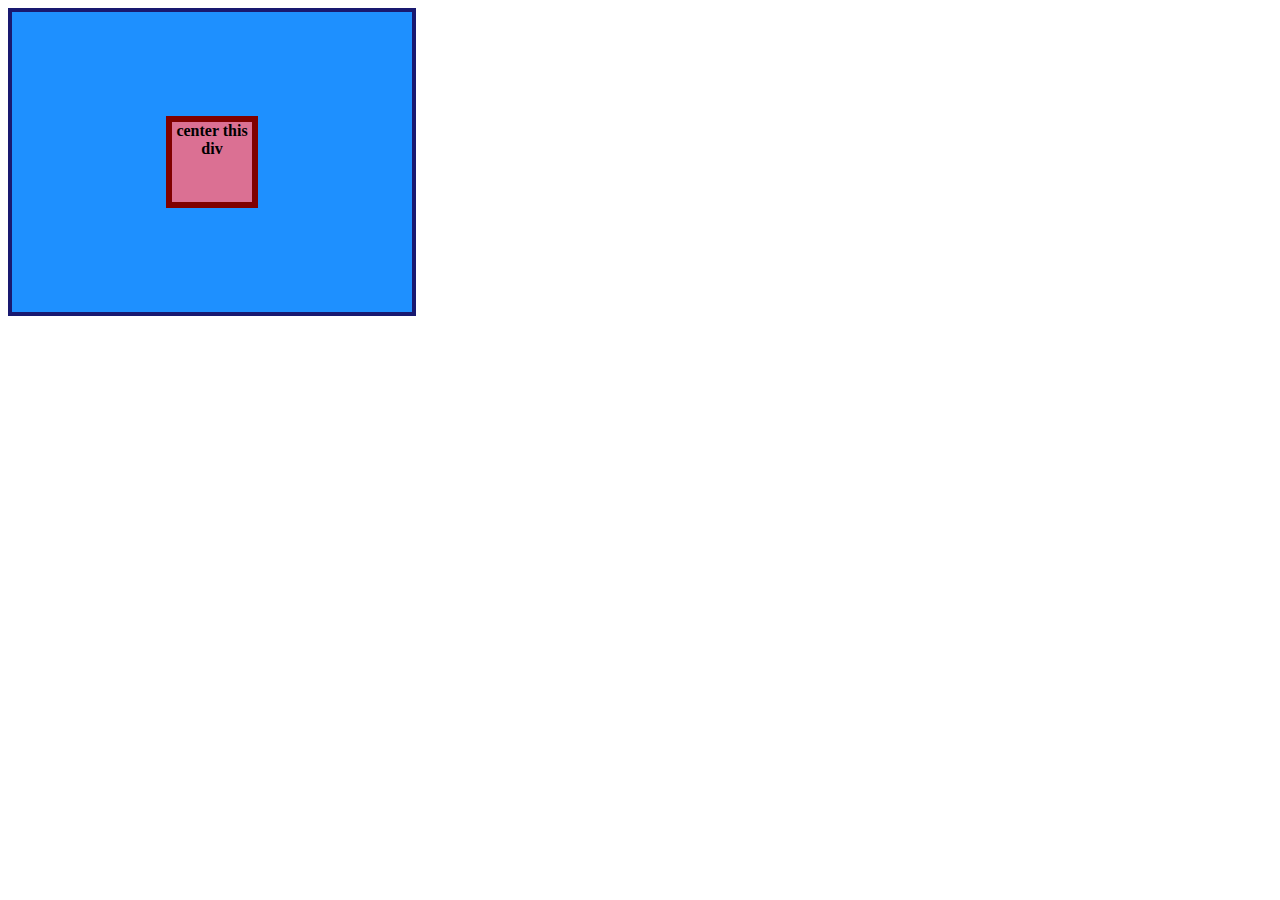
<file: flex/01-flex-center/index.html>
<!DOCTYPE html>
<html lang="en">
  <head>
    <meta charset="UTF-8" />
    <meta http-equiv="X-UA-Compatible" content="IE=edge" />
    <meta name="viewport" content="width=device-width, initial-scale=1.0" />
    <title>CENTER THIS DIV</title>
    <link rel="stylesheet" href="style.css" />
  </head>
  <body>
    <div class="container">
      <div class="box">center this div</div>
    </div>
  </body>
</html>
</file>
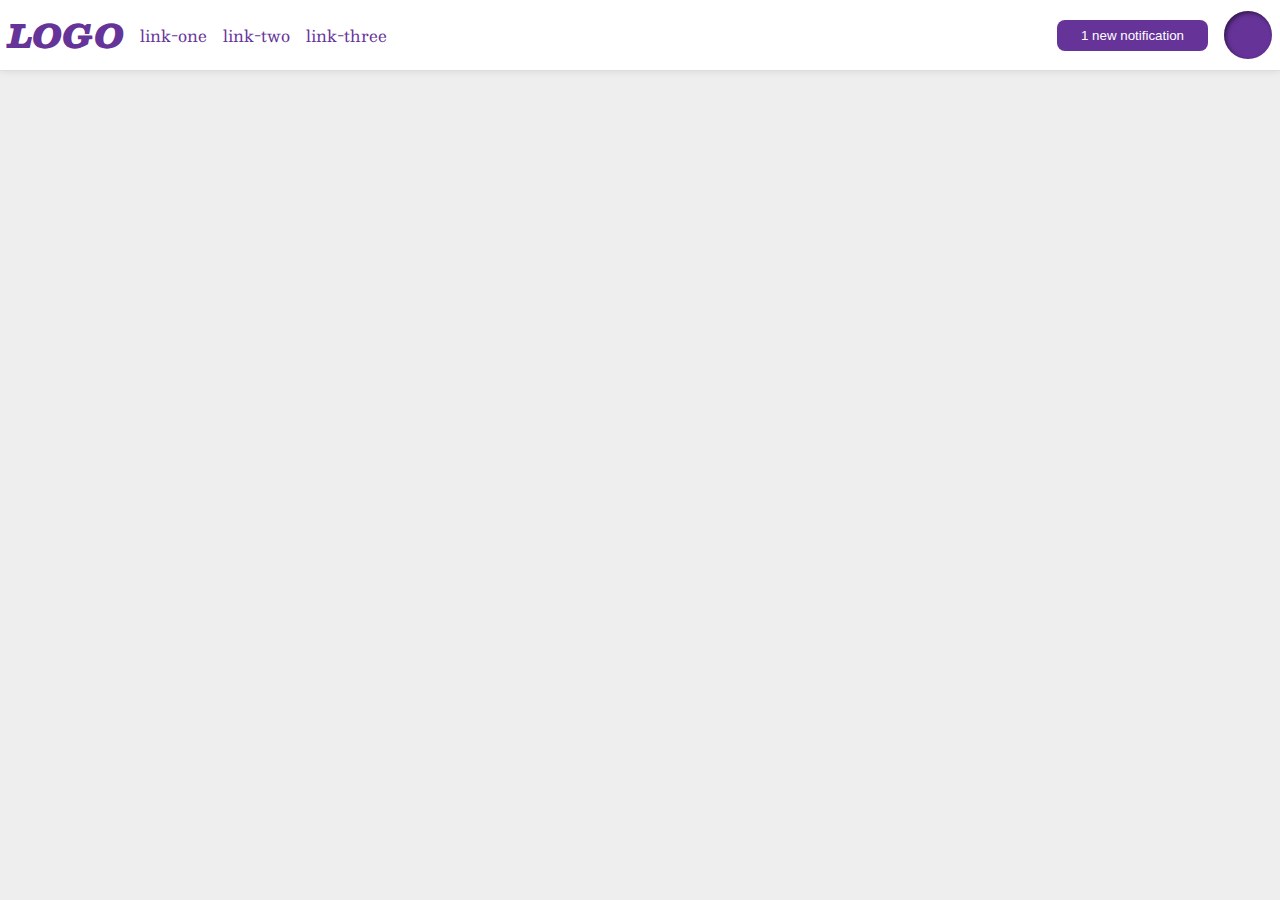
<file: flex/03-flex-header-2/index.html>
<!DOCTYPE html>
<html lang="en">
  <head>
    <meta charset="UTF-8" />
    <meta http-equiv="X-UA-Compatible" content="IE=edge" />
    <meta name="viewport" content="width=device-width, initial-scale=1.0" />
    <title>Flex Header 2</title>
    <link rel="stylesheet" href="style.css" />
  </head>
  <body>
    <div class="header">
      <div class="left">
        <div class="logo">LOGO</div>
        <ul class="links">
          <li><a href="https://google.com">link-one</a></li>
          <li><a href="https://google.com">link-two</a></li>
          <li><a href="https://google.com">link-three</a></li>
        </ul>
      </div>
      <div class="right">
        <button class="notifications">1 new notification</button>
        <div class="profile-image"></div>
      </div>
    </div>
  </body>
</html>
</file>
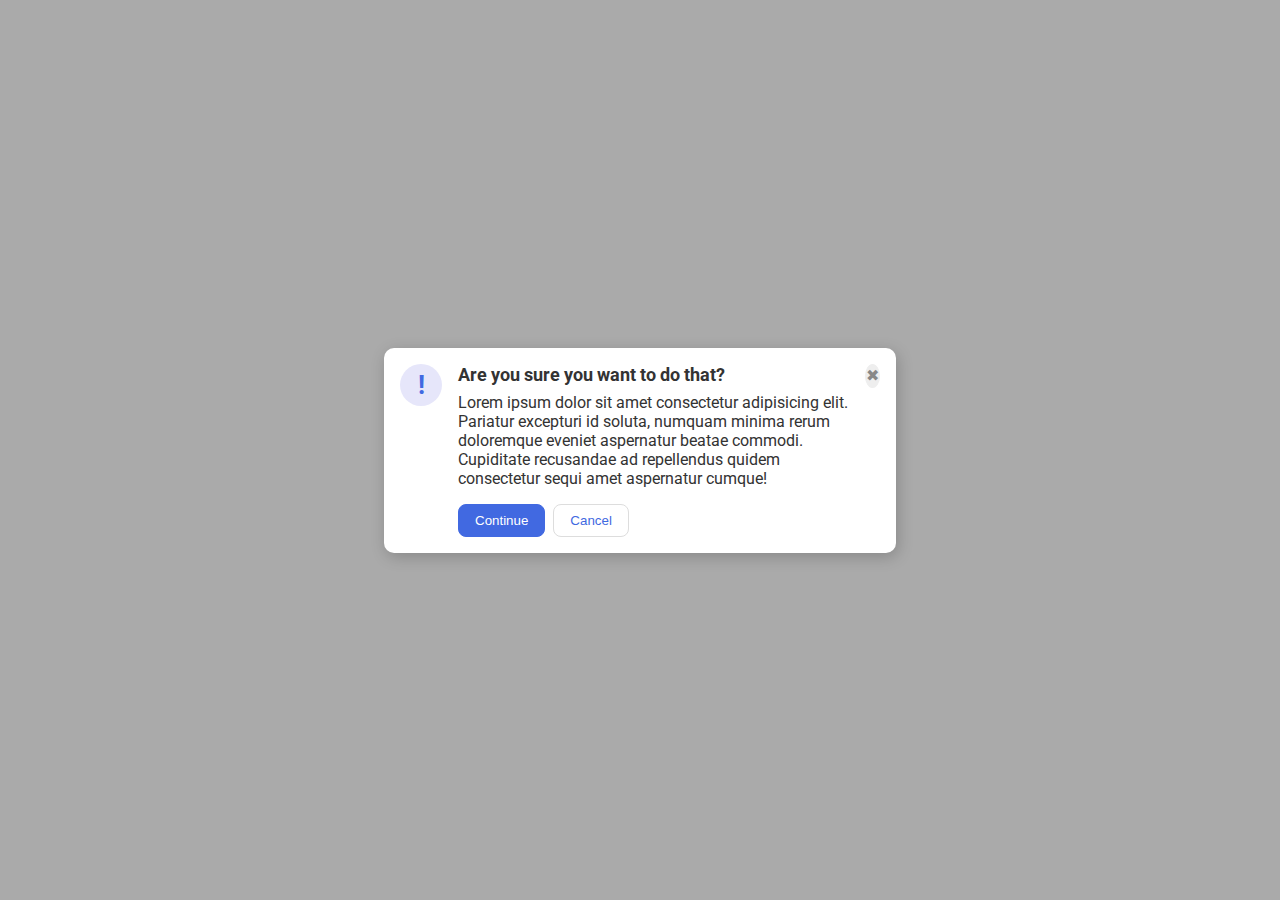
<file: flex/05-flex-modal/index.html>
<!DOCTYPE html>
<html lang="en">
  <head>
    <meta charset="UTF-8" />
    <meta http-equiv="X-UA-Compatible" content="IE=edge" />
    <meta name="viewport" content="width=device-width, initial-scale=1.0" />
    <link rel="stylesheet" href="style.css" />
    <title>Modal</title>
  </head>
  <body>
    <div class="modal">
      <div class="icon">!</div>
      <div class="center">
        <div class="header">Are you sure you want to do that?</div>
        <div class="text">
          Lorem ipsum dolor sit amet consectetur adipisicing elit. Pariatur
          excepturi id soluta, numquam minima rerum doloremque eveniet
          aspernatur beatae commodi. Cupiditate recusandae ad repellendus quidem
          consectetur sequi amet aspernatur cumque!
        </div>
        <div class="btns">
          <button class="continue">Continue</button>
          <button class="cancel">Cancel</button>
        </div>
      </div>
      <button class="close-button">✖</button>
    </div>
  </body>
</html>
</file>
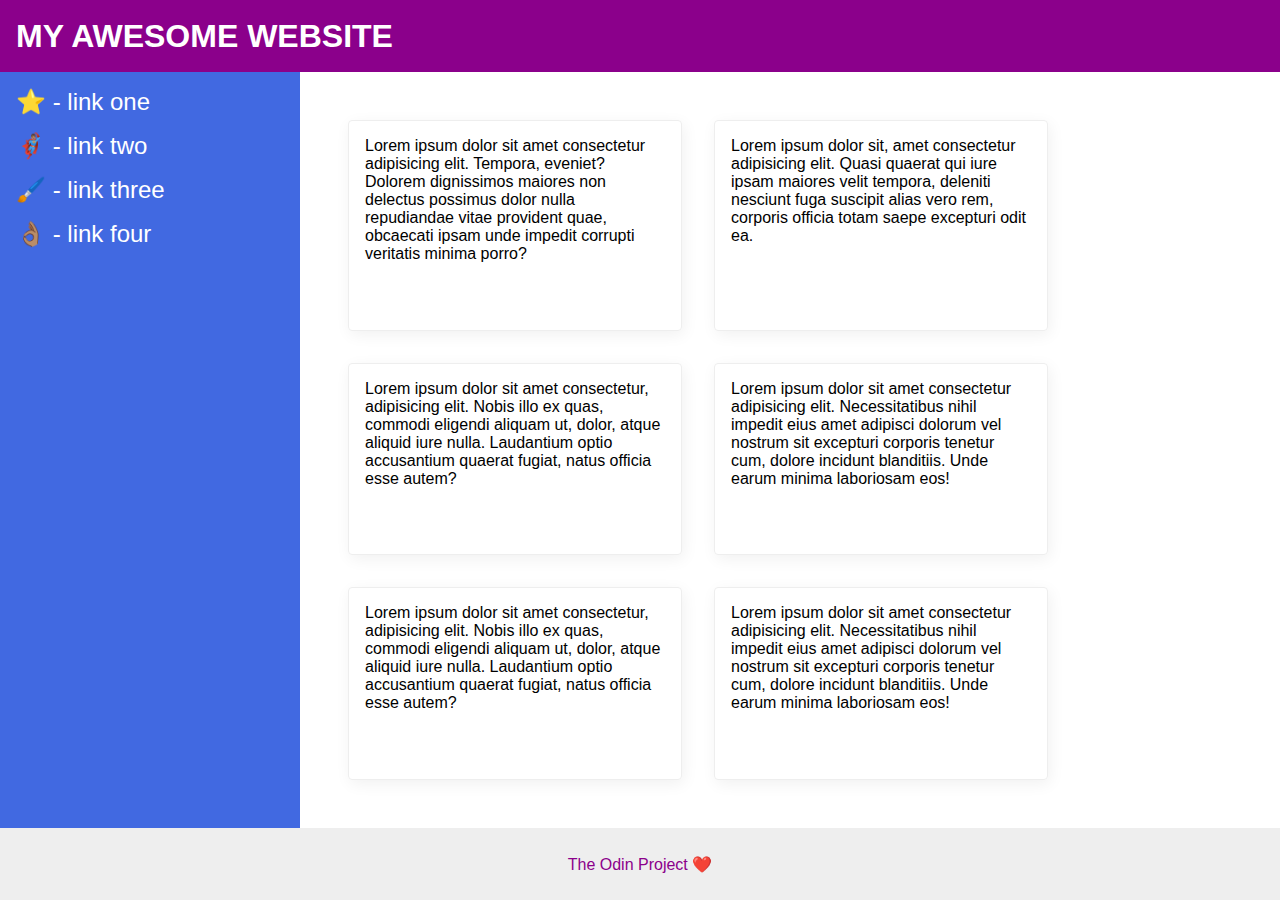
<file: flex/07-flex-layout-2/index.html>
<!DOCTYPE html>
<html lang="en">
  <head>
    <meta charset="UTF-8" />
    <meta http-equiv="X-UA-Compatible" content="IE=edge" />
    <meta name="viewport" content="width=device-width, initial-scale=1.0" />
    <title>The Holy Grail</title>
    <link rel="stylesheet" href="style.css" />
  </head>
  <body>
    <div class="header">MY AWESOME WEBSITE</div>
    <div class="body">
      <div class="sidebar">
        <ul>
          <li><a href="#">⭐ - link one</a></li>
          <li><a href="#">🦸🏽‍♂️ - link two</a></li>
          <li><a href="#">🖌️ - link three</a></li>
          <li><a href="#">👌🏽 - link four</a></li>
        </ul>
      </div>
      <div class="container">
        <div class="card">
          Lorem ipsum dolor sit amet consectetur adipisicing elit. Tempora,
          eveniet? Dolorem dignissimos maiores non delectus possimus dolor nulla
          repudiandae vitae provident quae, obcaecati ipsam unde impedit
          corrupti veritatis minima porro?
        </div>
        <div class="card">
          Lorem ipsum dolor sit, amet consectetur adipisicing elit. Quasi
          quaerat qui iure ipsam maiores velit tempora, deleniti nesciunt fuga
          suscipit alias vero rem, corporis officia totam saepe excepturi odit
          ea.
        </div>
        <div class="card">
          Lorem ipsum dolor sit amet consectetur, adipisicing elit. Nobis illo
          ex quas, commodi eligendi aliquam ut, dolor, atque aliquid iure nulla.
          Laudantium optio accusantium quaerat fugiat, natus officia esse autem?
        </div>
        <div class="card">
          Lorem ipsum dolor sit amet consectetur adipisicing elit.
          Necessitatibus nihil impedit eius amet adipisci dolorum vel nostrum
          sit excepturi corporis tenetur cum, dolore incidunt blanditiis. Unde
          earum minima laboriosam eos!
        </div>
        <div class="card">
          Lorem ipsum dolor sit amet consectetur, adipisicing elit. Nobis illo
          ex quas, commodi eligendi aliquam ut, dolor, atque aliquid iure nulla.
          Laudantium optio accusantium quaerat fugiat, natus officia esse autem?
        </div>
        <div class="card">
          Lorem ipsum dolor sit amet consectetur adipisicing elit.
          Necessitatibus nihil impedit eius amet adipisci dolorum vel nostrum
          sit excepturi corporis tenetur cum, dolore incidunt blanditiis. Unde
          earum minima laboriosam eos!
        </div>
      </div>
    </div>
    <div class="footer">The Odin Project ❤️</div>
  </body>
</html>
</file>
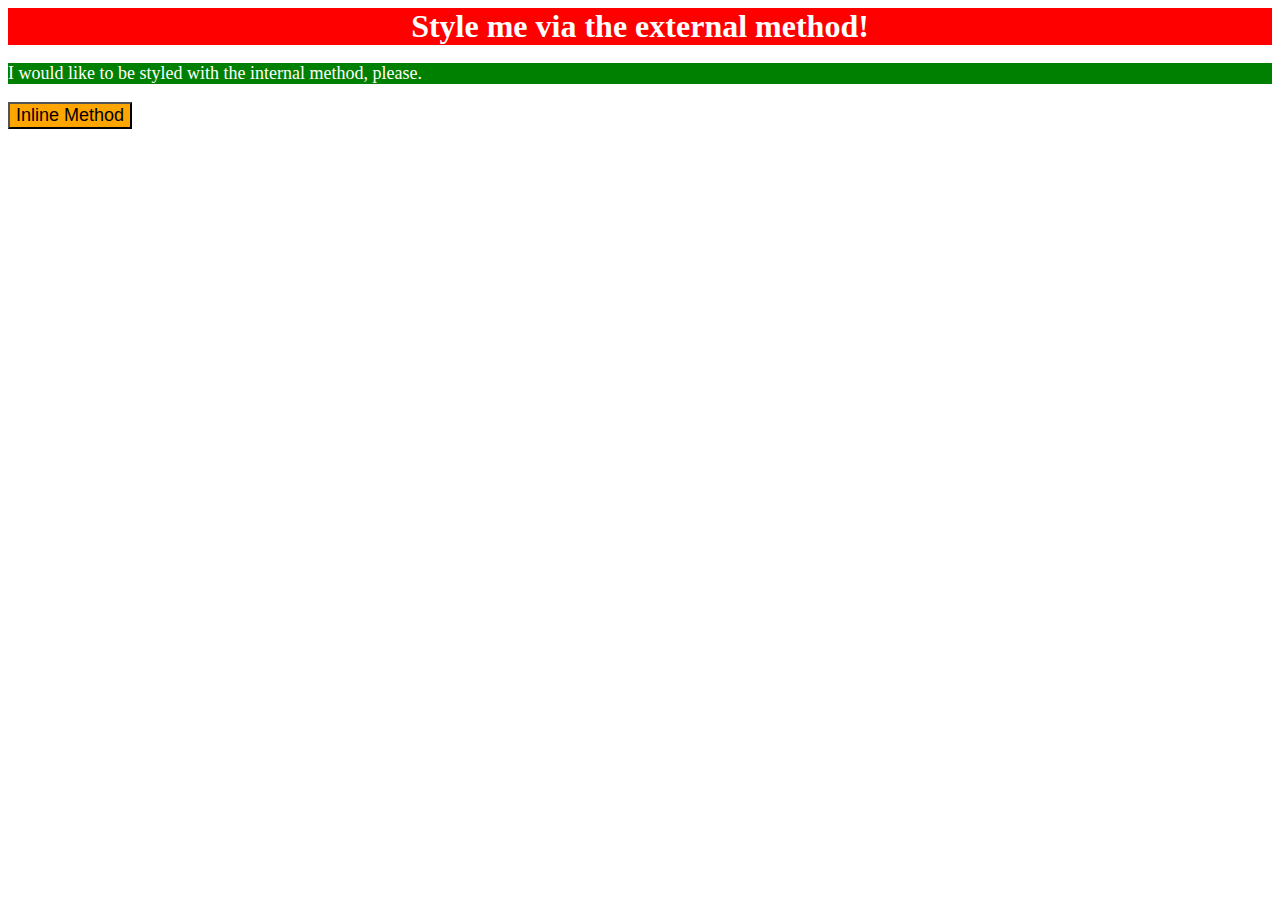
<file: foundations/01-css-methods/index.html>
<!DOCTYPE html>
<html lang="en">
  <head>
    <meta charset="UTF-8" />
    <meta http-equiv="X-UA-Compatible" content="IE=edge" />
    <meta name="viewport" content="width=device-width, initial-scale=1.0" />
    <title>Methods for Adding CSS</title>
    <link rel="stylesheet" href="style.css" />

    <style>
      p {
        background-color: green;
        color: white;
        font-size: 18px;
      }
    </style>
  </head>
  <body>
    <div>Style me via the external method!</div>
    <p>I would like to be styled with the internal method, please.</p>
    <button style="background-color: orange; font-size: 18px">
      Inline Method
    </button>
  </body>
</html>
</file>
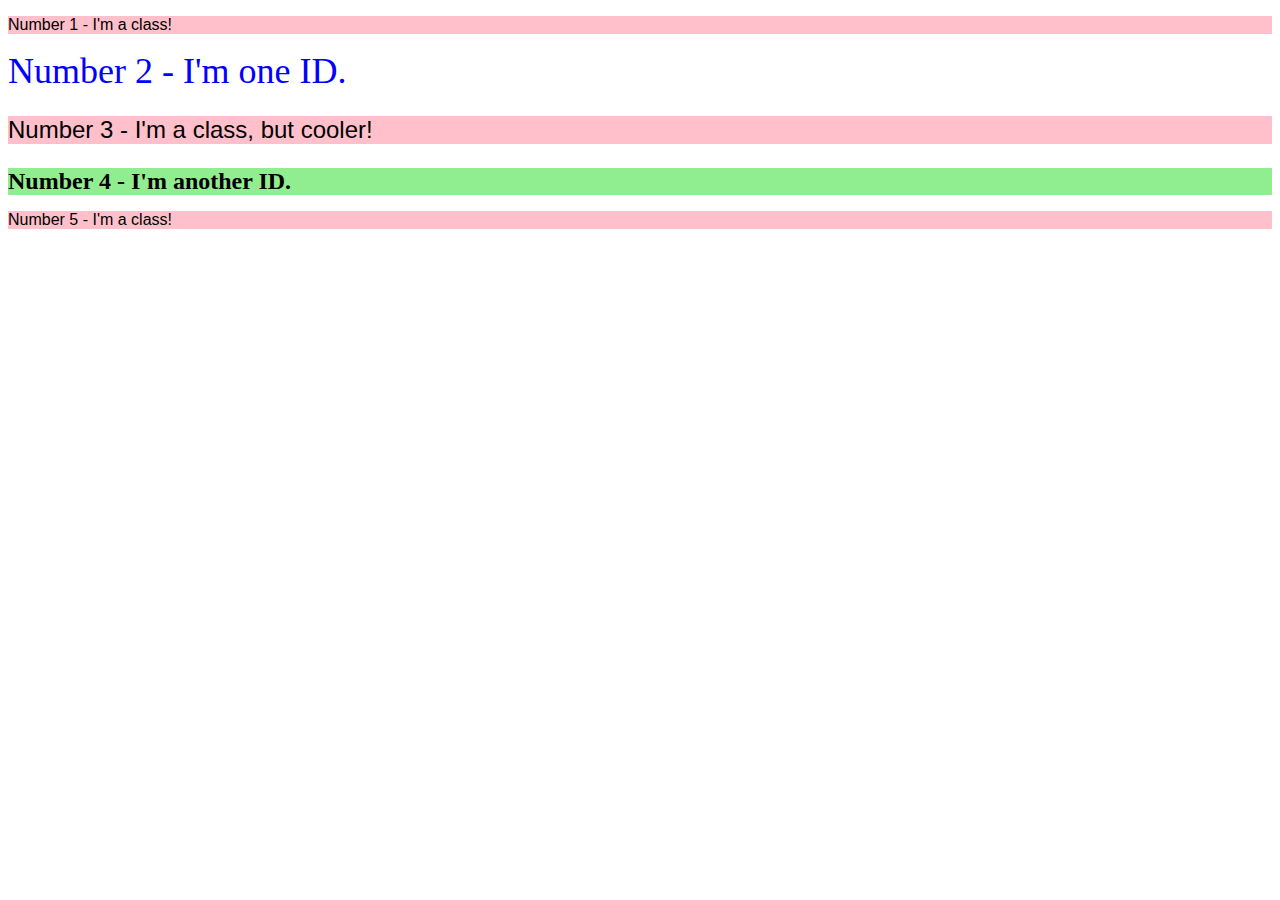
<file: foundations/02-class-id-selectors/index.html>
<!DOCTYPE html>
<html lang="en">
  <head>
    <meta charset="UTF-8" />
    <meta http-equiv="X-UA-Compatible" content="IE=edge" />
    <meta name="viewport" content="width=device-width, initial-scale=1.0" />
    <title>Class and ID Selectors</title>
    <link rel="stylesheet" href="style.css" />
  </head>
  <body>
    <p class="odd" id="one">Number 1 - I'm a class!</p>
    <div id="two">Number 2 - I'm one ID.</div>
    <p class="odd" id="three">Number 3 - I'm a class, but cooler!</p>
    <div id="four">Number 4 - I'm another ID.</div>
    <p class="odd" id="five">Number 5 - I'm a class!</p>
  </body>
</html>
</file>
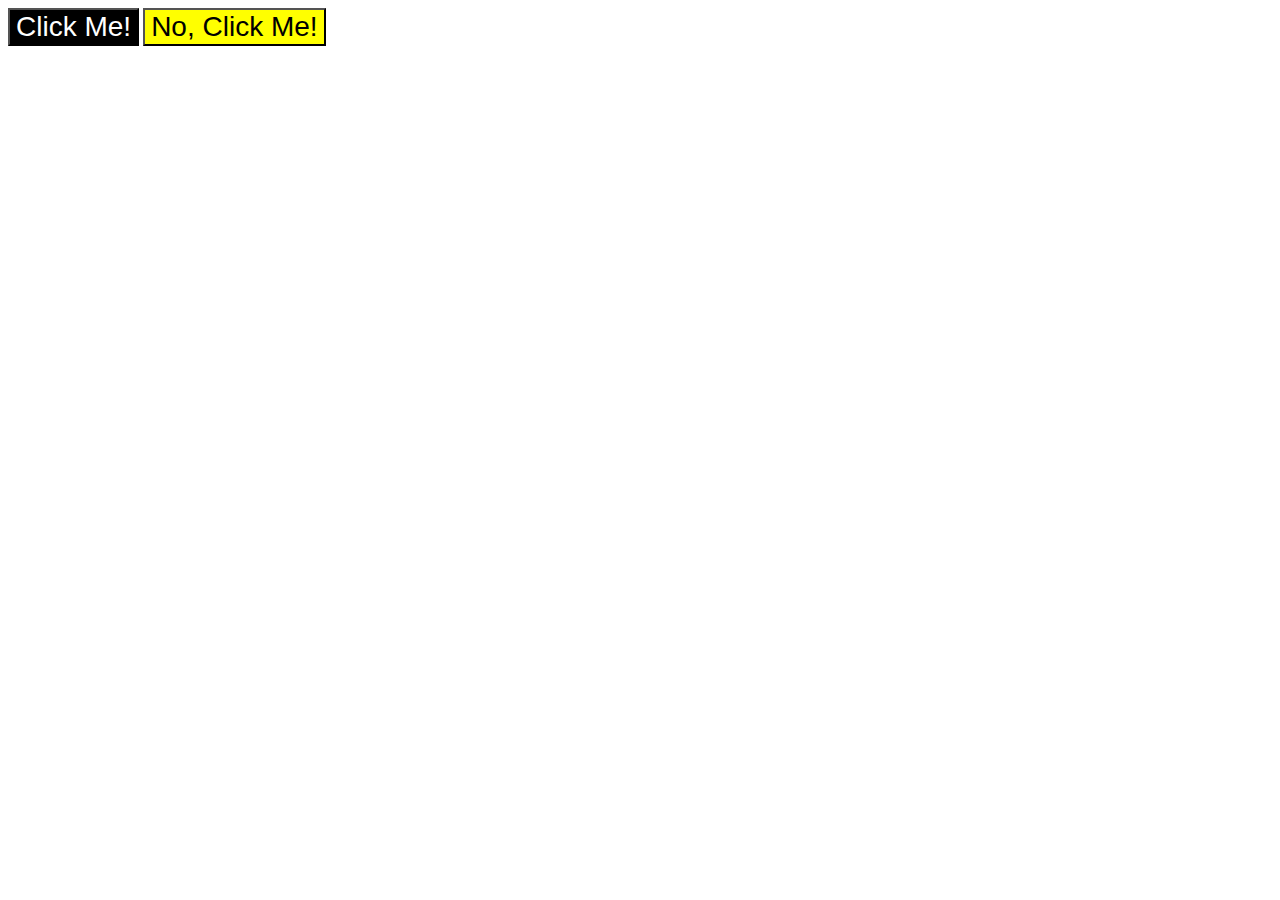
<file: foundations/03-grouping-selectors/index.html>
<!DOCTYPE html>
<html lang="en">
  <head>
    <meta charset="UTF-8" />
    <meta http-equiv="X-UA-Compatible" content="IE=edge" />
    <meta name="viewport" content="width=device-width, initial-scale=1.0" />
    <title>Grouping Selectors</title>
    <link rel="stylesheet" href="style.css" />
  </head>
  <body>
    <button class="one">Click Me!</button>
    <button class="two">No, Click Me!</button>
  </body>
</html>
</file>
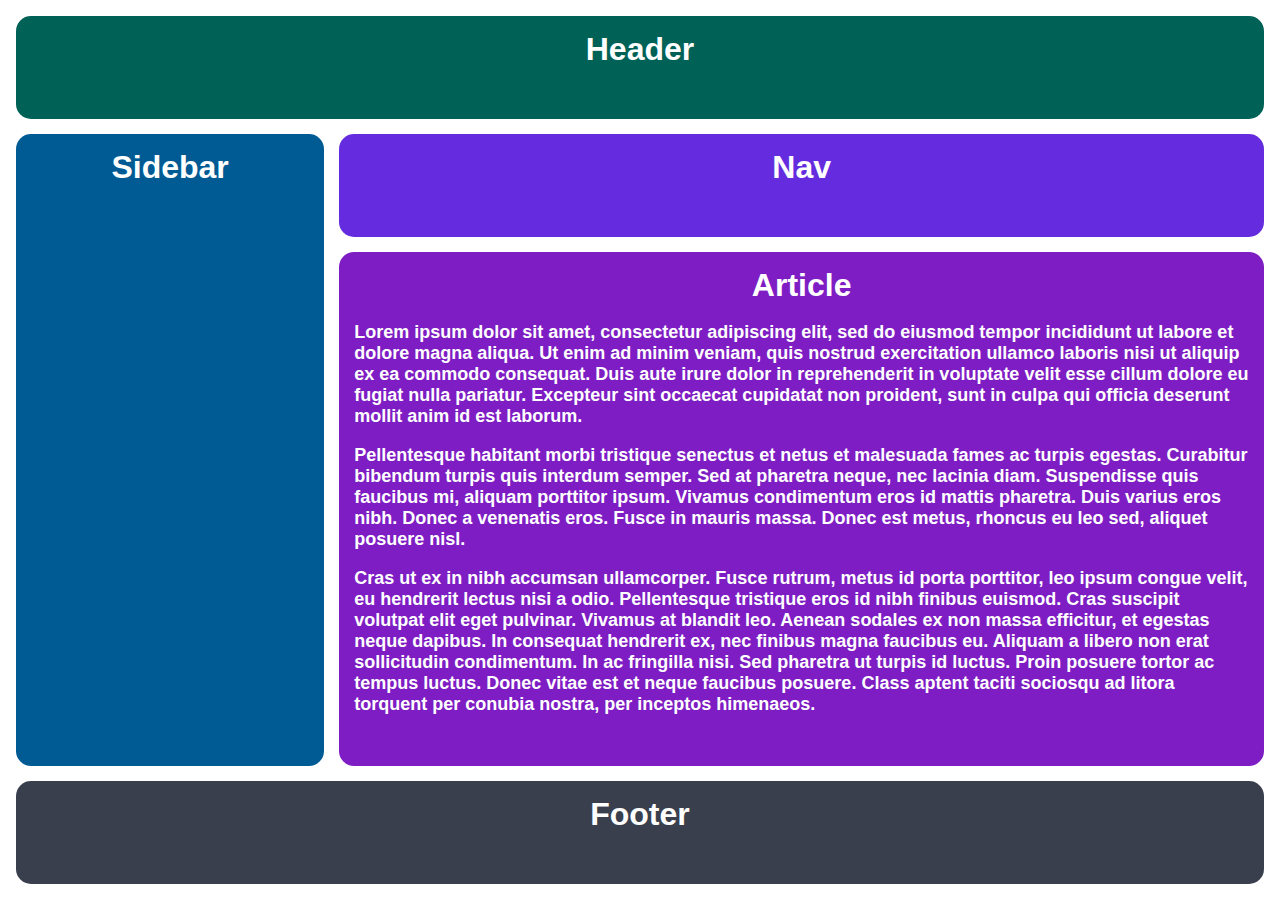
<file: grid/02-grid-layout-2/index.html>
<!DOCTYPE html>
<html lang="en">
  <head>
    <meta charset="UTF-8" />
    <meta http-equiv="X-UA-Compatible" content="IE=edge" />
    <meta name="viewport" content="width=device-width, initial-scale=1.0" />
    <title>Responsive Holy Grail</title>
    <link rel="stylesheet" href="style.css" />
  </head>
  <body>
    <div class="container">
      <div class="header">Header</div>
      <div class="sidebar">Sidebar</div>
      <div class="nav">Nav</div>
      <div class="article">
        Article
        <p>
          Lorem ipsum dolor sit amet, consectetur adipiscing elit, sed do
          eiusmod tempor incididunt ut labore et dolore magna aliqua. Ut enim ad
          minim veniam, quis nostrud exercitation ullamco laboris nisi ut
          aliquip ex ea commodo consequat. Duis aute irure dolor in
          reprehenderit in voluptate velit esse cillum dolore eu fugiat nulla
          pariatur. Excepteur sint occaecat cupidatat non proident, sunt in
          culpa qui officia deserunt mollit anim id est laborum.
        </p>
        <p>
          Pellentesque habitant morbi tristique senectus et netus et malesuada
          fames ac turpis egestas. Curabitur bibendum turpis quis interdum
          semper. Sed at pharetra neque, nec lacinia diam. Suspendisse quis
          faucibus mi, aliquam porttitor ipsum. Vivamus condimentum eros id
          mattis pharetra. Duis varius eros nibh. Donec a venenatis eros. Fusce
          in mauris massa. Donec est metus, rhoncus eu leo sed, aliquet posuere
          nisl.
        </p>
        <p>
          Cras ut ex in nibh accumsan ullamcorper. Fusce rutrum, metus id porta
          porttitor, leo ipsum congue velit, eu hendrerit lectus nisi a odio.
          Pellentesque tristique eros id nibh finibus euismod. Cras suscipit
          volutpat elit eget pulvinar. Vivamus at blandit leo. Aenean sodales ex
          non massa efficitur, et egestas neque dapibus. In consequat hendrerit
          ex, nec finibus magna faucibus eu. Aliquam a libero non erat
          sollicitudin condimentum. In ac fringilla nisi. Sed pharetra ut turpis
          id luctus. Proin posuere tortor ac tempus luctus. Donec vitae est et
          neque faucibus posuere. Class aptent taciti sociosqu ad litora
          torquent per conubia nostra, per inceptos himenaeos.
        </p>
      </div>
      <div class="footer">Footer</div>
    </div>
  </body>
</html>
</file>
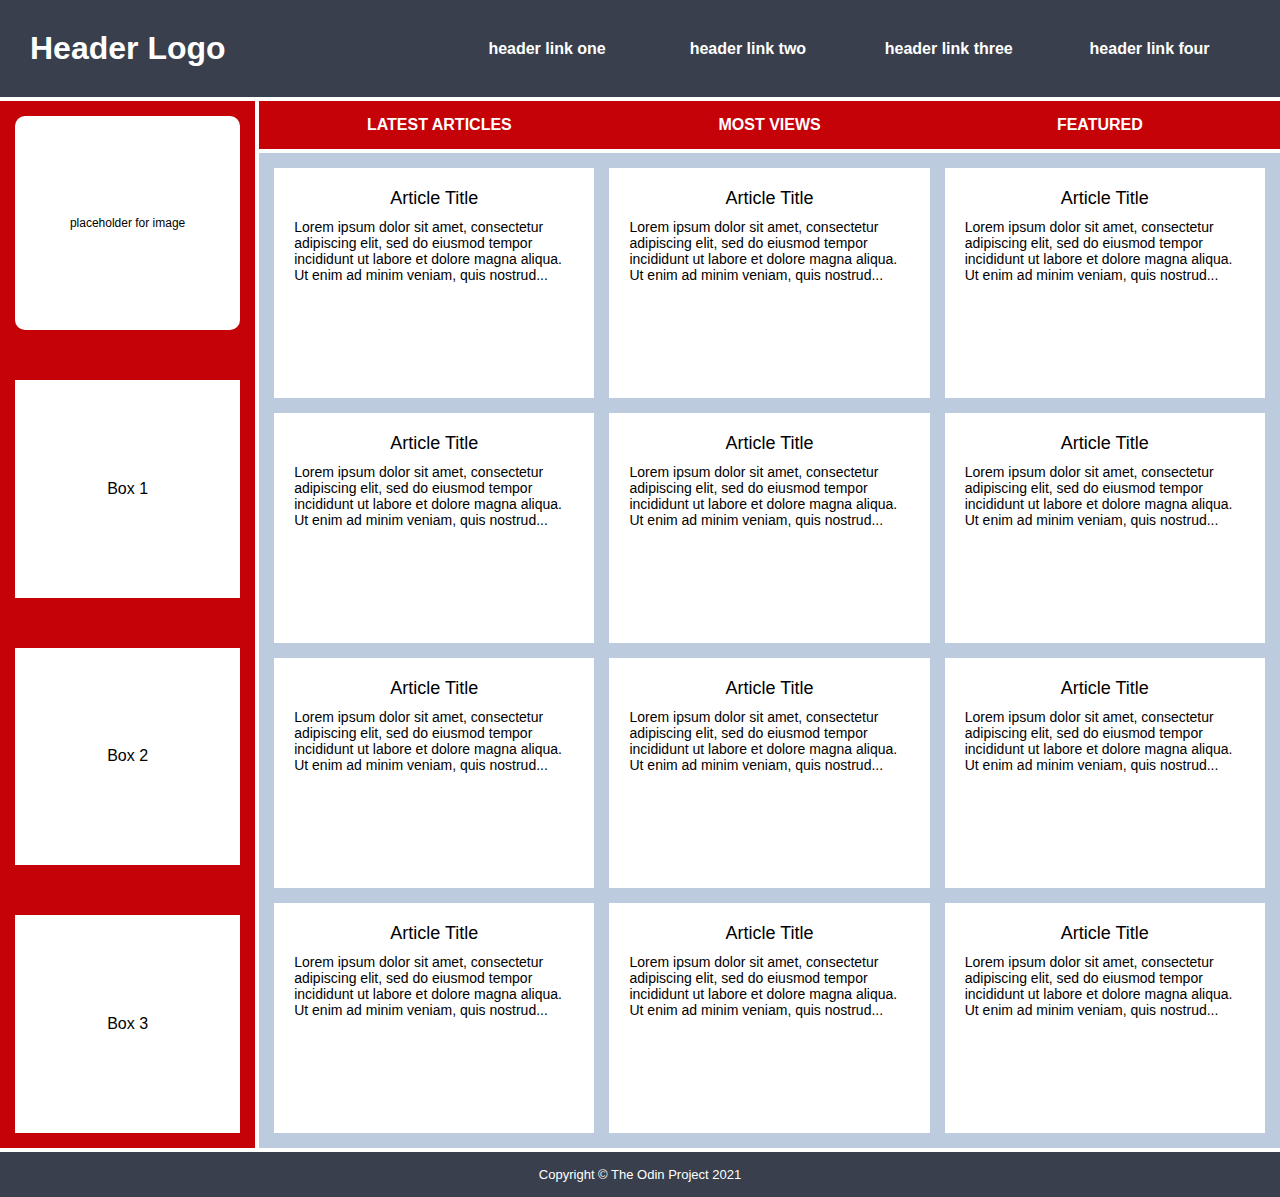
<file: grid/03-grid-layout-3/index.html>
<!DOCTYPE html>
<html lang="en">
  <head>
    <meta charset="UTF-8" />
    <meta http-equiv="X-UA-Compatible" content="IE=edge" />
    <meta name="viewport" content="width=device-width, initial-scale=1.0" />
    <title>Holy Grail Mockup</title>
    <link rel="stylesheet" href="style.css" />
  </head>
  <body>
    <div class="container">
      <div class="header">
        <div class="logo">Header Logo</div>
        <div class="menu">
          <ul>
            <li>header link one</li>
            <li>header link two</li>
            <li>header link three</li>
            <li>header link four</li>
          </ul>
        </div>
      </div>

      <div class="sidebar">
        <div class="photo">
          <p>placeholder for image</p>
        </div>
        <div class="side-content">Box 1</div>
        <div class="side-content">Box 2</div>
        <div class="side-content">Box 3</div>
      </div>

      <div class="nav">
        <ul>
          <li>Latest Articles</li>
          <li>Most Views</li>
          <li>Featured</li>
        </ul>
      </div>

      <div class="article">
        <div class="card">
          <p class="title">Article Title</p>
          <p>
            Lorem ipsum dolor sit amet, consectetur adipiscing elit, sed do
            eiusmod tempor incididunt ut labore et dolore magna aliqua. Ut enim
            ad minim veniam, quis nostrud...
          </p>
        </div>
        <div class="card">
          <p class="title">Article Title</p>
          <p>
            Lorem ipsum dolor sit amet, consectetur adipiscing elit, sed do
            eiusmod tempor incididunt ut labore et dolore magna aliqua. Ut enim
            ad minim veniam, quis nostrud...
          </p>
        </div>
        <div class="card">
          <p class="title">Article Title</p>
          <p>
            Lorem ipsum dolor sit amet, consectetur adipiscing elit, sed do
            eiusmod tempor incididunt ut labore et dolore magna aliqua. Ut enim
            ad minim veniam, quis nostrud...
          </p>
        </div>
        <div class="card">
          <p class="title">Article Title</p>
          <p>
            Lorem ipsum dolor sit amet, consectetur adipiscing elit, sed do
            eiusmod tempor incididunt ut labore et dolore magna aliqua. Ut enim
            ad minim veniam, quis nostrud...
          </p>
        </div>
        <div class="card">
          <p class="title">Article Title</p>
          <p>
            Lorem ipsum dolor sit amet, consectetur adipiscing elit, sed do
            eiusmod tempor incididunt ut labore et dolore magna aliqua. Ut enim
            ad minim veniam, quis nostrud...
          </p>
        </div>
        <div class="card">
          <p class="title">Article Title</p>
          <p>
            Lorem ipsum dolor sit amet, consectetur adipiscing elit, sed do
            eiusmod tempor incididunt ut labore et dolore magna aliqua. Ut enim
            ad minim veniam, quis nostrud...
          </p>
        </div>
        <div class="card">
          <p class="title">Article Title</p>
          <p>
            Lorem ipsum dolor sit amet, consectetur adipiscing elit, sed do
            eiusmod tempor incididunt ut labore et dolore magna aliqua. Ut enim
            ad minim veniam, quis nostrud...
          </p>
        </div>
        <div class="card">
          <p class="title">Article Title</p>
          <p>
            Lorem ipsum dolor sit amet, consectetur adipiscing elit, sed do
            eiusmod tempor incididunt ut labore et dolore magna aliqua. Ut enim
            ad minim veniam, quis nostrud...
          </p>
        </div>
        <div class="card">
          <p class="title">Article Title</p>
          <p>
            Lorem ipsum dolor sit amet, consectetur adipiscing elit, sed do
            eiusmod tempor incididunt ut labore et dolore magna aliqua. Ut enim
            ad minim veniam, quis nostrud...
          </p>
        </div>
        <div class="card">
          <p class="title">Article Title</p>
          <p>
            Lorem ipsum dolor sit amet, consectetur adipiscing elit, sed do
            eiusmod tempor incididunt ut labore et dolore magna aliqua. Ut enim
            ad minim veniam, quis nostrud...
          </p>
        </div>
        <div class="card">
          <p class="title">Article Title</p>
          <p>
            Lorem ipsum dolor sit amet, consectetur adipiscing elit, sed do
            eiusmod tempor incididunt ut labore et dolore magna aliqua. Ut enim
            ad minim veniam, quis nostrud...
          </p>
        </div>
        <div class="card">
          <p class="title">Article Title</p>
          <p>
            Lorem ipsum dolor sit amet, consectetur adipiscing elit, sed do
            eiusmod tempor incididunt ut labore et dolore magna aliqua. Ut enim
            ad minim veniam, quis nostrud...
          </p>
        </div>
      </div>

      <div class="footer">
        <p>Copyright © The Odin Project 2021</p>
      </div>
    </div>
  </body>
</html>
</file>
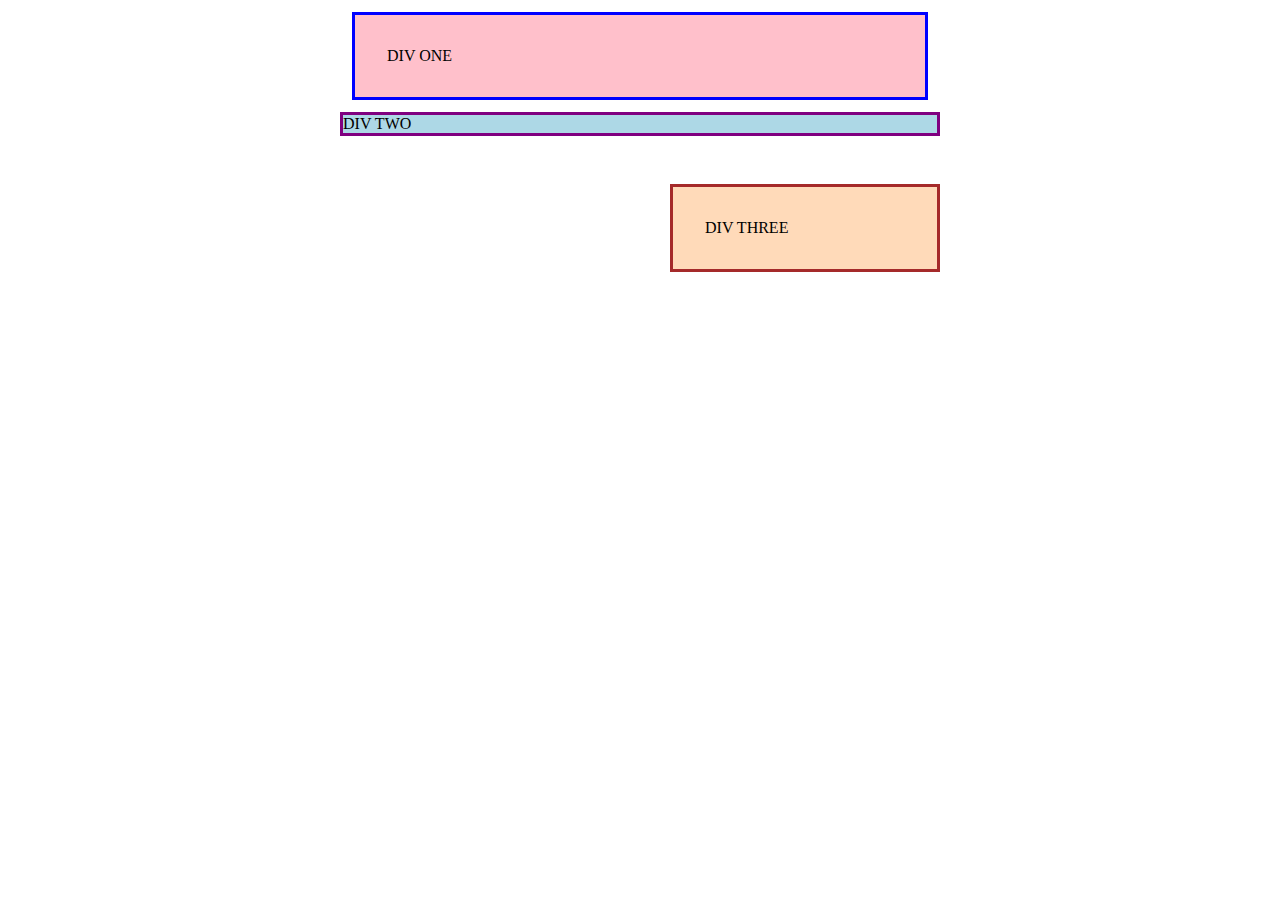
<file: margin-and-padding/01-margin-and-padding-1/index.html>
<!DOCTYPE html>
<html lang="en">
  <head>
    <meta charset="UTF-8" />
    <meta http-equiv="X-UA-Compatible" content="IE=edge" />
    <meta name="viewport" content="width=device-width, initial-scale=1.0" />
    <title>Margin and Padding exercise</title>
    <link rel="stylesheet" href="style.css" />
  </head>
  <body>
    <div class="one">DIV ONE</div>
    <div class="two">DIV TWO</div>
    <div class="three">DIV THREE</div>
  </body>
</html>
</file>
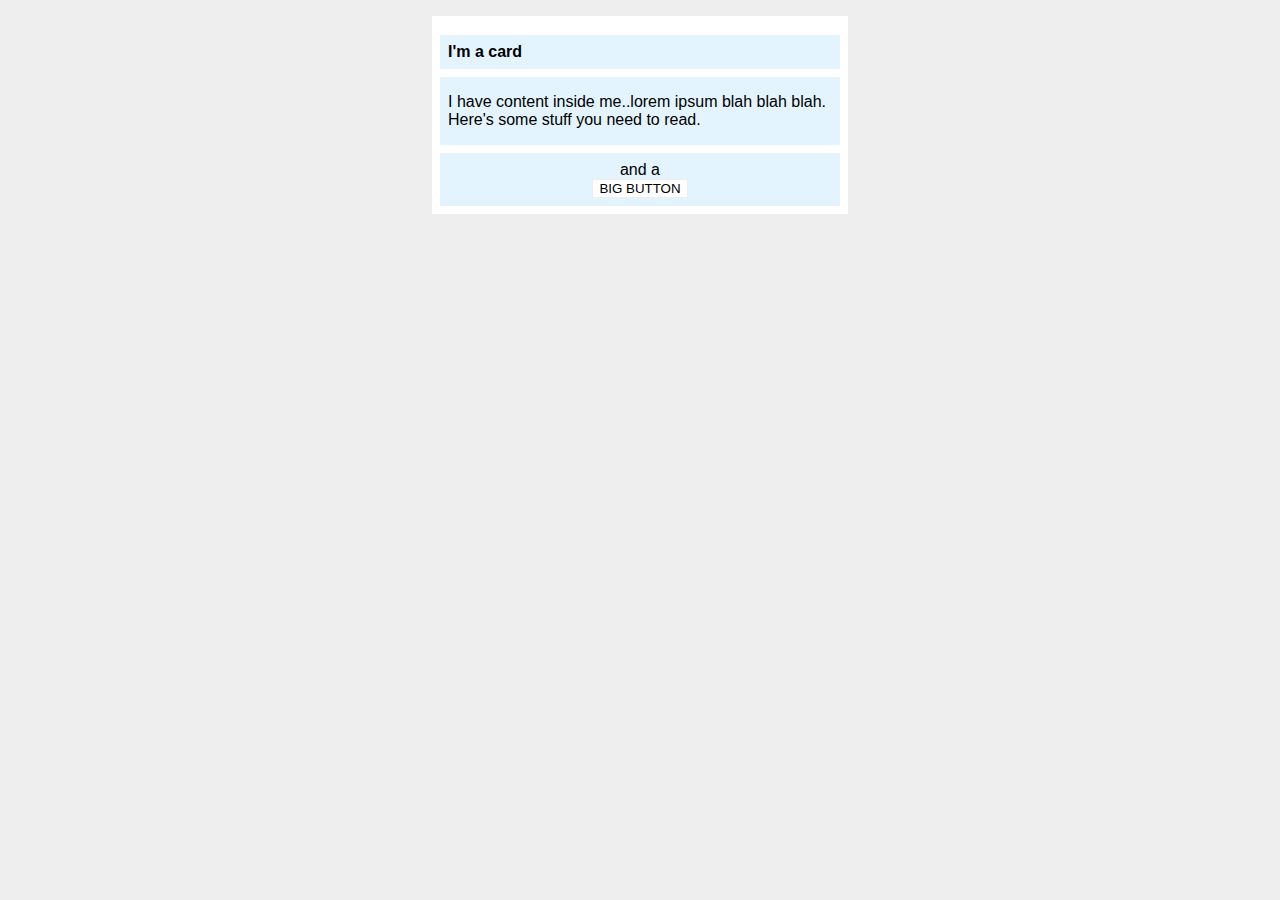
<file: margin-and-padding/02-margin-and-padding-2/index.html>
<!DOCTYPE html>
<html lang="en">
  <head>
    <meta charset="UTF-8" />
    <meta http-equiv="X-UA-Compatible" content="IE=edge" />
    <meta name="viewport" content="width=device-width, initial-scale=1.0" />
    <title>Margin and Padding exercise 2</title>
    <link rel="stylesheet" href="style.css" />
  </head>
  <body>
    <div class="card">
      <h1 class="title">I'm a card</h1>
      <div class="content">
        I have content inside me..lorem ipsum blah blah blah. Here's some stuff
        you need to read.
      </div>
      <div class="button-container">and a <button>BIG BUTTON</button></div>
    </div>
  </body>
</html>
</file>
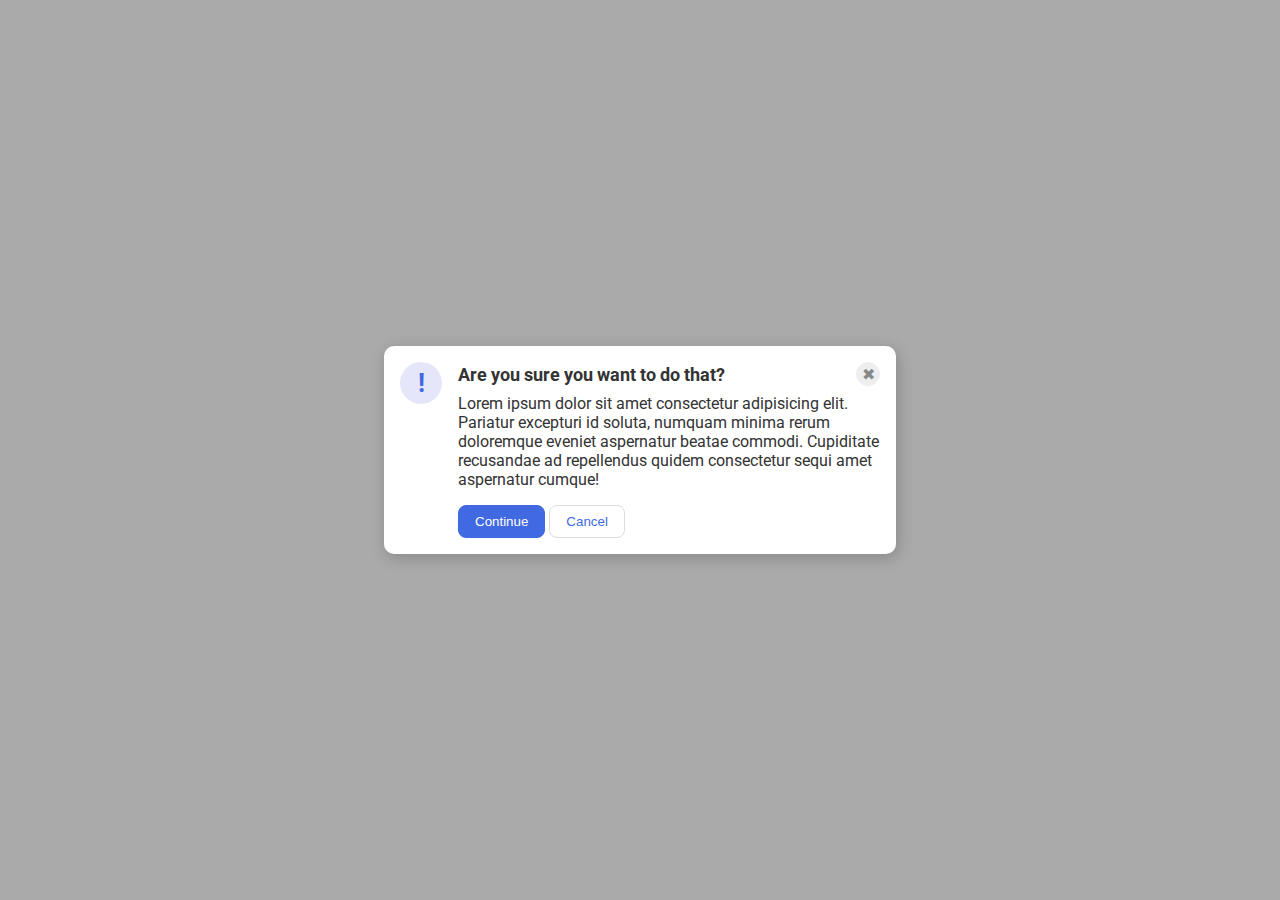
<file: flex/05-flex-modal/solution/solution.html>
<!DOCTYPE html>
<html lang="en">
  <head>
    <meta charset="UTF-8" />
    <meta http-equiv="X-UA-Compatible" content="IE=edge" />
    <meta name="viewport" content="width=device-width, initial-scale=1.0" />
    <link rel="stylesheet" href="solution.css" />
    <title>Modal</title>
  </head>
  <body>
    <div class="modal">
      <div class="icon">!</div>
      <!-- additional container used here -->
      <div class="container">
        <!-- header div was moved to encompass the close button as well -->
        <div class="header">
          Are you sure you want to do that?
          <button class="close-button">✖</button>
        </div>
        <div class="text">
          Lorem ipsum dolor sit amet consectetur adipisicing elit. Pariatur
          excepturi id soluta, numquam minima rerum doloremque eveniet
          aspernatur beatae commodi. Cupiditate recusandae ad repellendus quidem
          consectetur sequi amet aspernatur cumque!
        </div>
        <button class="continue">Continue</button>
        <button class="cancel">Cancel</button>
      </div>
    </div>
  </body>
</html>
</file>
<file: flex/01-flex-center/style.css>
.container {
  background: dodgerblue;
  border: 4px solid midnightblue;
  width: 400px;
  height: 300px;
  display: flex;
  justify-content: center;
  align-items: center;
}

.box {
  background: palevioletred;
  font-weight: bold;
  text-align: center;
  border: 6px solid maroon;
  width: 80px;
  height: 80px;
}
</file>
<file: flex/03-flex-header-2/style.css>
/* this is some magical font-importing.  
you'll learn about it later. */
@import url("https://fonts.googleapis.com/css2?family=Besley:ital,wght@0,400;1,900&display=swap");

body {
  margin: 0;
  background: #eee;
  font-family: Besley, serif;
}

.header {
  background: white;
  border-bottom: 1px solid #ddd;
  box-shadow: 0 0 8px rgba(0, 0, 0, 0.1);
  display: flex;
  justify-content: space-between;
  align-items: center;
  padding: 8px;
}

.profile-image {
  background: rebeccapurple;
  box-shadow: inset 2px 2px 4px rgba(0, 0, 0, 0.5);
  border-radius: 50%;
  width: 48px;
  height: 48px;
}

.logo {
  color: rebeccapurple;
  font-size: 32px;
  font-weight: 900;
  font-style: italic;
}

button {
  border: none;
  border-radius: 8px;
  background: rebeccapurple;
  color: white;
  padding: 8px 24px;
}

a {
  /* this removes the line under our links */
  text-decoration: none;
  color: rebeccapurple;
}

ul {
  list-style-type: none;
  display: flex;
  margin: 0;
  padding: 0;
  gap: 16px;
}

.left,
.right {
  display: flex;
  align-items: center;
  gap: 16px;
}
</file>
<file: flex/05-flex-modal/style.css>
@import url("https://fonts.googleapis.com/css2?family=Roboto:wght@400;700&display=swap");

html,
body {
  height: 100%;
}

body {
  font-family: Roboto, sans-serif;
  margin: 0;
  background: #aaa;
  color: #333;
  /* I'll give you this one for free lol */
  display: flex;
  align-items: center;
  justify-content: center;
}

.modal {
  background: white;
  width: 480px;
  border-radius: 10px;
  box-shadow: 2px 4px 16px rgba(0, 0, 0, 0.2);
  display: flex;
  padding: 16px;
  gap: 16px;
}

.icon {
  color: royalblue;
  font-size: 26px;
  font-weight: 700;
  background: lavender;
  width: 42px;
  height: 42px;
  border-radius: 50%;
  display: flex;
  align-items: center;
  justify-content: center;
  flex-shrink: 0;
}

.close-button {
  background: #eee;
  border-radius: 50%;
  color: #888;
  font-weight: 400;
  font-size: 16px;
  height: 24px;
  width: 24px;
  display: flex;
  align-items: center;
  justify-content: center;
  border: 1px solid #eee;
  padding: 0;
}

button {
  cursor: pointer;
  padding: 8px 16px;
  border-radius: 8px;
}

button.continue {
  background: royalblue;
  border: 1px solid royalblue;
  color: white;
}

button.cancel {
  background: white;
  border: 1px solid #ddd;
  color: royalblue;
}

.center {
  display: flex;
  flex-direction: column;
}

.btns {
  display: flex;
  gap: 8px;
}

.header {
  font-size: 18px;
  font-weight: 700;
  margin-bottom: 8px;
}

.text {
  margin-bottom: 16px;
}
</file>
<file: flex/07-flex-layout-2/style.css>
body {
  font-family: -apple-system, BlinkMacSystemFont, "Segoe UI", Roboto, Oxygen,
    Ubuntu, Cantarell, "Open Sans", "Helvetica Neue", sans-serif;
  margin: 0;
  min-height: 100vh;
}

.header {
  height: 72px;
  background: darkmagenta;
  color: white;
}

.footer {
  height: 72px;
  background: #eee;
  color: darkmagenta;
}

.sidebar {
  width: 300px;
  background: royalblue;
  box-sizing: border-box;
}

.card {
  border: 1px solid #eee;
  box-shadow: 2px 4px 16px rgba(0, 0, 0, 0.06);
  border-radius: 4px;
}

/* SOLUTION */

body {
  display: flex;
  flex-direction: column;
}

.header {
  display: flex;
  align-items: center;
  padding: 0 16px;
  font-size: 32px;
  font-weight: 900;
}

.body {
  flex: 1;
  display: flex;
}

.sidebar {
  flex-shrink: 0;
  padding: 16px;
}

ul {
  list-style-type: none;
  margin: 0;
  padding: 0;
}

li {
  margin-bottom: 16px;
}

a {
  color: white;
  text-decoration: none;
  font-size: 24px;
}

.container {
  padding: 48px;
  display: flex;
  flex-wrap: wrap;
  gap: 32px;
}

.card {
  padding: 16px;
  width: 300px;
}

.footer {
  display: flex;
  align-items: center;
  justify-content: center;
}
</file>
<file: foundations/01-css-methods/style.css>
div {
    background-color: red;
    color: white;
    font-size: 32px;
    font-weight: bold;
    text-align: center;
}
</file>
<file: foundations/02-class-id-selectors/style.css>
.odd {
    background-color: pink;
    font-family: Verdana, Geneva, Tahoma, sans-serif;
}

#two {
    color: blue;
    font-size: 36px;
}

#three {
    font-size: 24px;
}

#four {
    background-color: lightgreen;
    font-weight: bold;
    font-size: 24px;
}
</file>
<file: foundations/03-grouping-selectors/style.css>
.one {
    background-color: black;
    color: white;
}

.two {
    background-color: yellow;
}

.one, .two {
    font-size: 28px;
    font-family: Helvetica, "Times New Roman", sans-serif;
}
</file>
<file: grid/02-grid-layout-2/style.css>
body,
html {
  height: 100%;
  margin: 0;
}

.container {
  text-align: center;
  height: 100%;
  padding: 16px;
  box-sizing: border-box;

  display: grid;
  grid-template-columns: 1fr 3fr;
  grid-template-rows: 1fr 1fr 5fr 1fr;
  gap: 15px;
}

.container div {
  padding: 15px;
  font-size: 32px;
  font-family: Helvetica;
  font-weight: bold;
  color: white;
  border-radius: 15px;
}

.header {
  background-color: #006157;
  grid-column: 1 / 3;
}

.sidebar {
  background-color: #005b94;
  grid-row: 2 / 4;
}

.nav {
  background-color: #642cde;
}

.article {
  background-color: #7e1dc3;
}

.article p {
  font-size: 18px;
  font-family: sans-serif;
  color: white;
  text-align: left;
}

.footer {
  background-color: #393f4d;
  grid-column: 1 / 3;
}
</file>
<file: grid/03-grid-layout-3/style.css>
* {
  margin: 0;
  padding: 0;
}

.container {
  text-align: center;
  display: grid;
  grid-template-columns: 1fr 4fr;
  gap: 4px;
}

.container div {
  padding: 15px;
  font-size: 32px;
  font-family: Helvetica;
  font-weight: bold;
  color: white;
}

.header {
  background-color: #393f4d;
  grid-column: 1 / 3;
  display: grid;
  grid-template-columns: 1fr 2fr;
}

.menu ul,
.menu li {
  font-size: 16px;
}

.logo {
  justify-self: start;
}

.menu {
  align-self: center;
}

.menu ul {
  display: grid;
  grid-template-columns: 1fr 1fr 1fr 1fr;
}

.menu ul,
.menu li {
  list-style-type: none;
}

.sidebar {
  background-color: #c50208;
  grid-row: 2 / 4;
  display: grid;
  gap: 50px;
}

.sidebar .photo {
  background-color: white;
  color: black;
  font-size: 12px;
  font-weight: normal;
  border-radius: 10px;
}

.sidebar .side-content {
  background-color: white;
  color: black;
  font-size: 16px;
  font-weight: normal;
}

.side-content,
.photo {
  display: grid;
  align-items: center;
}

.nav {
  background-color: #c50208;
}

.nav ul {
  list-style-type: none;
  display: grid;
  grid-template-columns: 1fr 1fr 1fr;
}

.nav ul li {
  font-size: 16px;
  text-transform: uppercase;
}

.article {
  background-color: #bccbde;
  display: grid;
  grid-template-columns: repeat(auto-fit, minmax(250px, 1fr));
  gap: 15px;
}

.article p {
  font-size: 18px;
  font-family: sans-serif;
  color: white;
  text-align: left;
}

.article .card {
  background-color: #ffffff;
  color: black;
  text-align: center;
  height: 200px;
}

.card p {
  color: black;
  font-weight: normal;
  font-size: 14px;
  padding: 5px;
}

.card .title {
  font-size: 18px;
  text-align: center;
}

.footer {
  background-color: #393f4d;
  grid-column: 1 / 3;
}

.footer p {
  font-size: 13px;
  font-weight: normal;
}
</file>
<file: margin-and-padding/01-margin-and-padding-1/style.css>
body {
  max-width: 600px;
  margin: 0 auto;
}

.one {
  background: pink;
  border: 3px solid blue;
  /* CHANGE ME */
  padding: 32px;
  margin: 12px;
}

.two {
  background: lightblue;
  border: 3px solid purple;
  /* CHANGE ME */
  margin-bottom: 48px;
}

.three {
  background: peachpuff;
  border: 3px solid brown;
  width: 200px;
  /* CHANGE ME */
  padding: 32px;
  margin-left: auto;
}
</file>
<file: margin-and-padding/02-margin-and-padding-2/style.css>
body {
  background: #eee;
  font-family: sans-serif;
}

.card {
  width: 400px;
  background: #fff;
  margin: 16px auto;
  padding: 8px;
}

.title {
  background: #e3f4ff;
  margin-bottom: 8px;
  font-size: 16px;
  padding: 8px;
}

.content {
  background: #e3f4ff;
  padding: 16px 8px;
  margin-bottom: 8px;
}

.button-container {
  background: #e3f4ff;
  padding: 8px;
  text-align: center;
}

button {
  background: white;
  border: 1px solid #eee;
  display: block;
  margin: 0 auto;
}
</file>
<file: flex/05-flex-modal/solution/solution.css>
@import url("https://fonts.googleapis.com/css2?family=Roboto:wght@400;700&display=swap");

html,
body {
  height: 100%;
}

body {
  font-family: Roboto, sans-serif;
  margin: 0;
  background: #aaa;
  color: #333;
  /* I'll give you this one for free */
  display: flex;
  align-items: center;
  justify-content: center;
}

.modal {
  background: white;
  width: 480px;
  border-radius: 10px;
  box-shadow: 2px 4px 16px rgba(0, 0, 0, 0.2);
}

.icon {
  color: royalblue;
  font-size: 26px;
  font-weight: 700;
  background: lavender;
  width: 42px;
  height: 42px;
  border-radius: 50%;
  display: flex;
  align-items: center;
  justify-content: center;
}

.close-button {
  background: #eee;
  border-radius: 50%;
  color: #888;
  font-weight: 400;
  font-size: 16px;
  height: 24px;
  width: 24px;
  display: flex;
  align-items: center;
  justify-content: center;
  border: 1px solid #eee;
  padding: 0;
}

button {
  cursor: pointer;
  padding: 8px 16px;
  border-radius: 8px;
}

button.continue {
  background: royalblue;
  border: 1px solid royalblue;
  color: white;
}

button.cancel {
  background: white;
  border: 1px solid #ddd;
  color: royalblue;
}

/* SOLUTION: */

.modal {
  display: flex;
  gap: 16px;
  padding: 16px;
}

.icon {
  /* this keeps the icon from getting smashed by the text */
  flex-shrink: 0;
}
/* header container should be wrapped around the button element as well in order for flex style to work */
.header {
  display: flex;
  align-items: center;
  justify-content: space-between;
  font-size: 18px;
  font-weight: 700;
  margin-bottom: 8px;
}

.text {
  margin-bottom: 16px;
}
</file>
